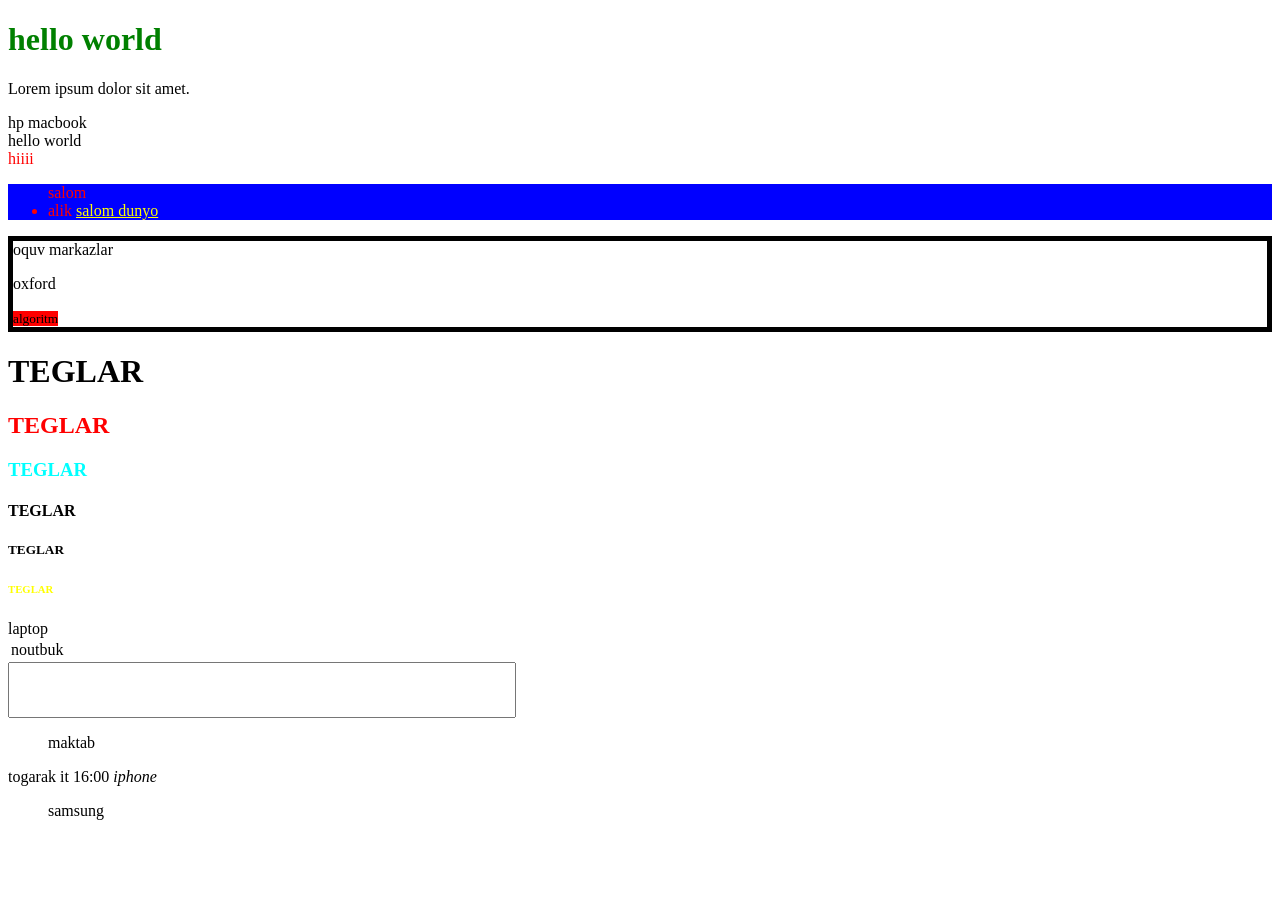
<file: 43-44-dom-selector/index.html>
<!DOCTYPE html>
<html lang="en">

<head>
    <meta charset="UTF-8">
    <meta name="viewport" content="width=device-width, initial-scale=1.0">
    <title>Document</title>
</head>

<body>
    <div class="box">
        <h1 title="sitring bu ">hello world</h1>
        <p id="pi">Lorem ipsum dolor sit amet.</p>
    </div>

    <main> hp
        <label for="">macbook</label>
    </main>
    <div class="count">hello world</div>
    <nav>
        hiiii
        <ul title="salomlash">salom
            <li title="ooooooooo">alik
                <a href="#">salom dunyo</a>
            </li>
        </ul>
    </nav>
    <form action="" title="form">oquv markazlar
        <p>oxford</p>
        <small title="small">algoritm</small>
    </form>
    <h1 title="hp">TEGLAR </h1>
    <h2>TEGLAR </h2>
    <h3>TEGLAR </h3>
    <h4>TEGLAR </h4>
    <h5>TEGLAR </h5>
    <h6>TEGLAR </h6>
    <table>
        <tr class="tr"> laptop
            <td class="td">noutbuk</td>
        </tr>
    </table>


    <input type="malumot" title="bu intput" id="inp">


    <footer>
        <p></p>
        <a href=""></a>
    </footer>


    <ol id="mk">maktab</ol>
    <span id="sp">togarak</span>
    <th>it</th>
    <time datetime="">16:00</time>
    <em>iphone</em>
    <ol>samsung</ol>
    <script src="./index.js"></script>
</body>

</html>
</file>
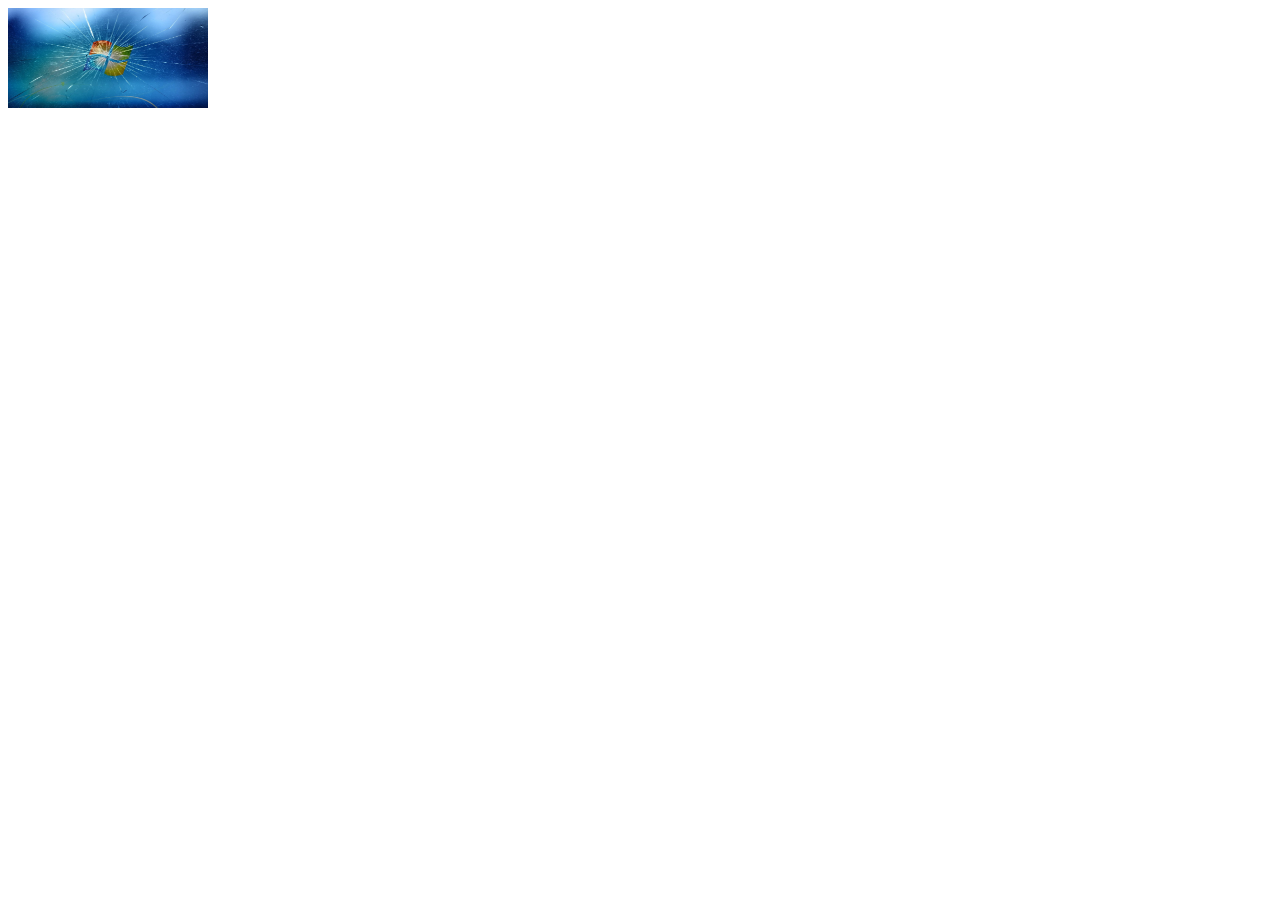
<file: 45-dars-atributtt/index.html>
<!DOCTYPE html>
<html lang="en">
<head>
    <meta charset="UTF-8">
    <meta name="viewport" content="width=device-width, initial-scale=1.0">
    <title>Document</title>
</head>
<body>
    <!-- <div class="text" title="phone">iphone</div> -->
    
    <div class="box">box </div>

    <script src="./index.js"></script>
</body>
</html>
</file>
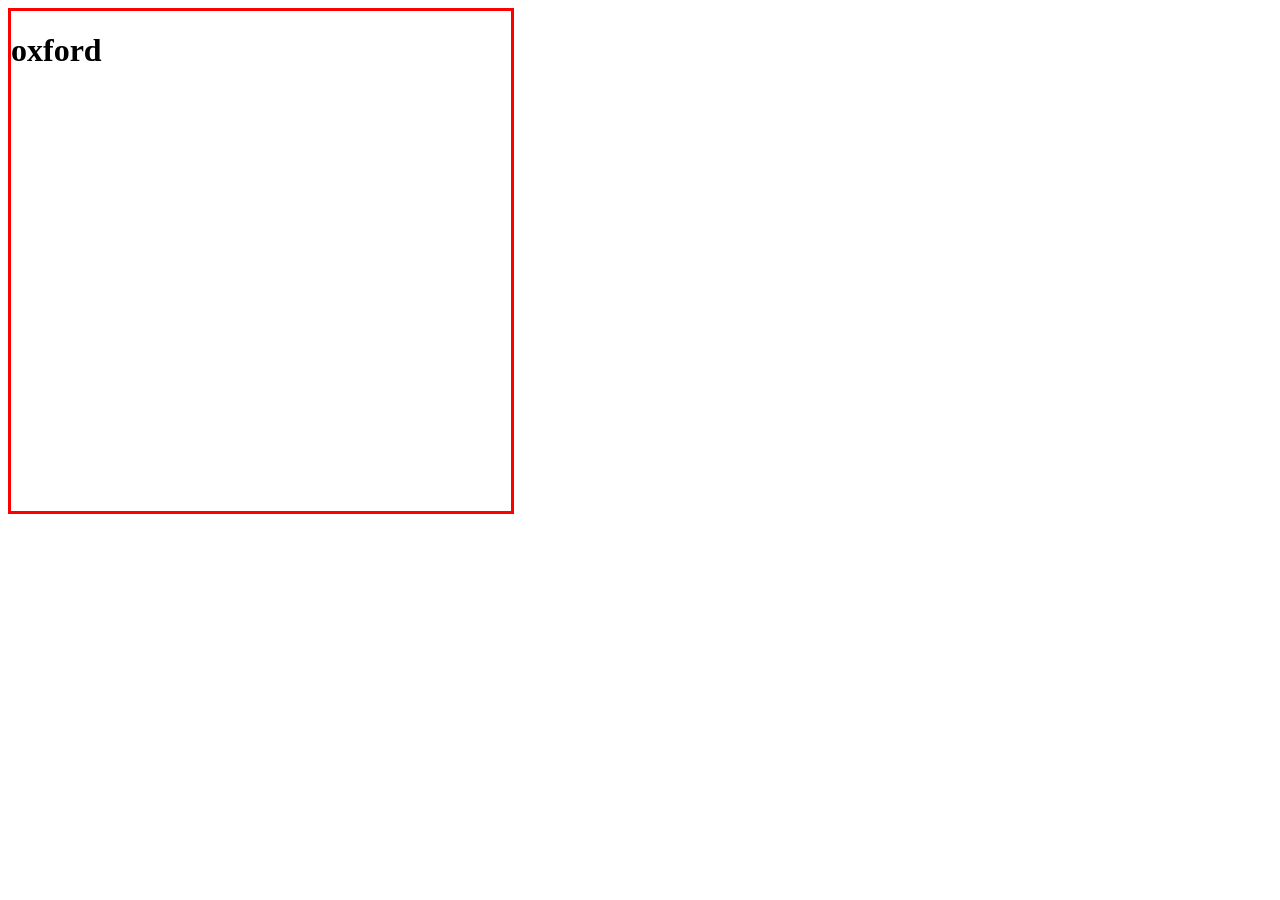
<file: 46-dars-creatElement/index.html>
<!DOCTYPE html>
<html lang="en">
<head>
    <meta charset="UTF-8">
    <meta name="viewport" content="width=device-width, initial-scale=1.0">
    <title>Document</title>
</head>
<body>
    


    <script src="./index.js"></script>
</body>
</html>
</file>
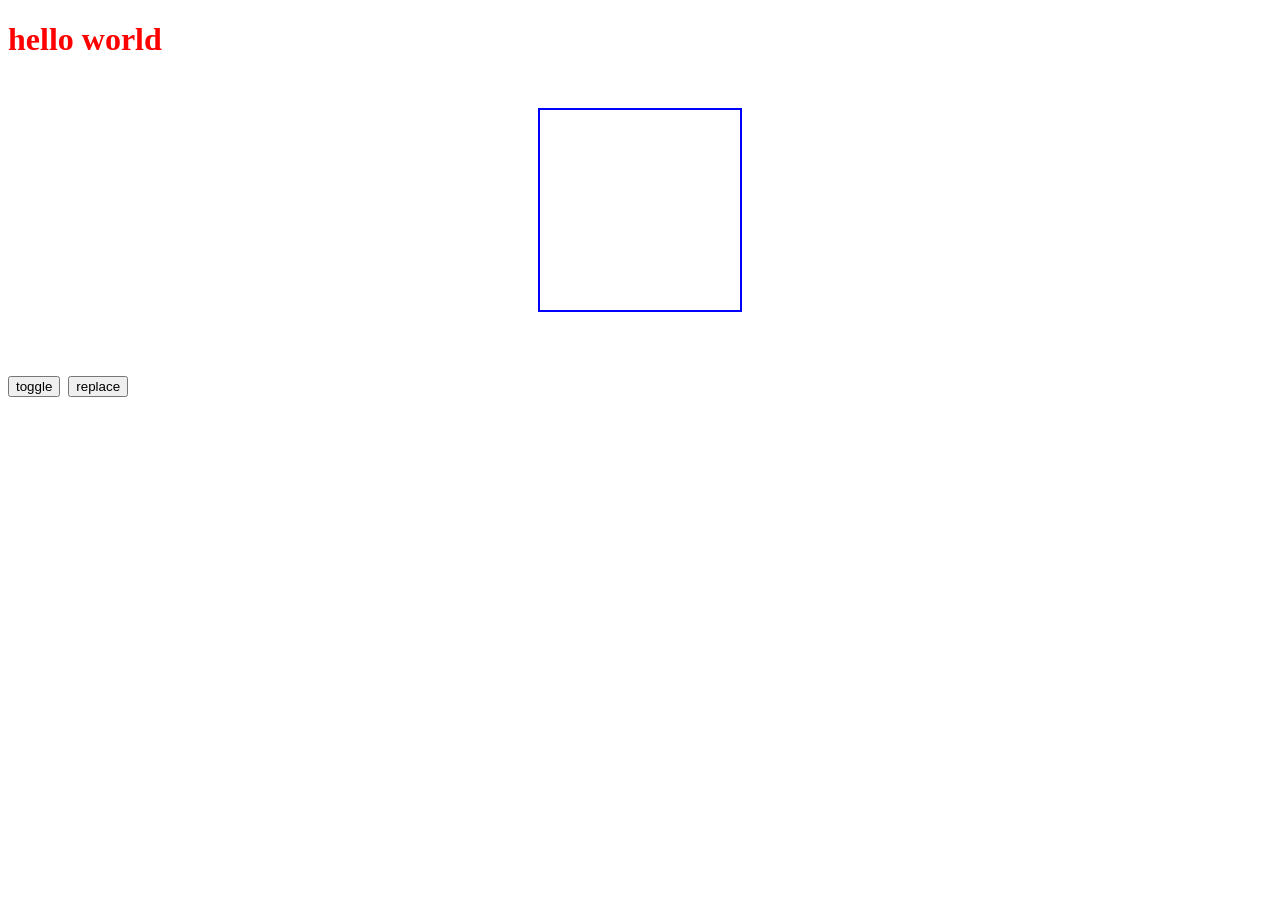
<file: 47-dars-class-style/index.html>
<!DOCTYPE html>
<html lang="en">
<head>
    <meta charset="UTF-8">
    <meta name="viewport" content="width=device-width, initial-scale=1.0">
    <title>Document</title>
</head>
<body>
    <style>
        .active{
            background-color: red;
        }
        .active2{
            background-color: black;
        }
    </style>
    <h1 class="titles">hello world</div>

        <div class="box"></div>

     <button class="btn">toggle </button>
    <button class="btn2">replace </button> 

    <script src="./index.js"></script>
</body>
</html>
</file>
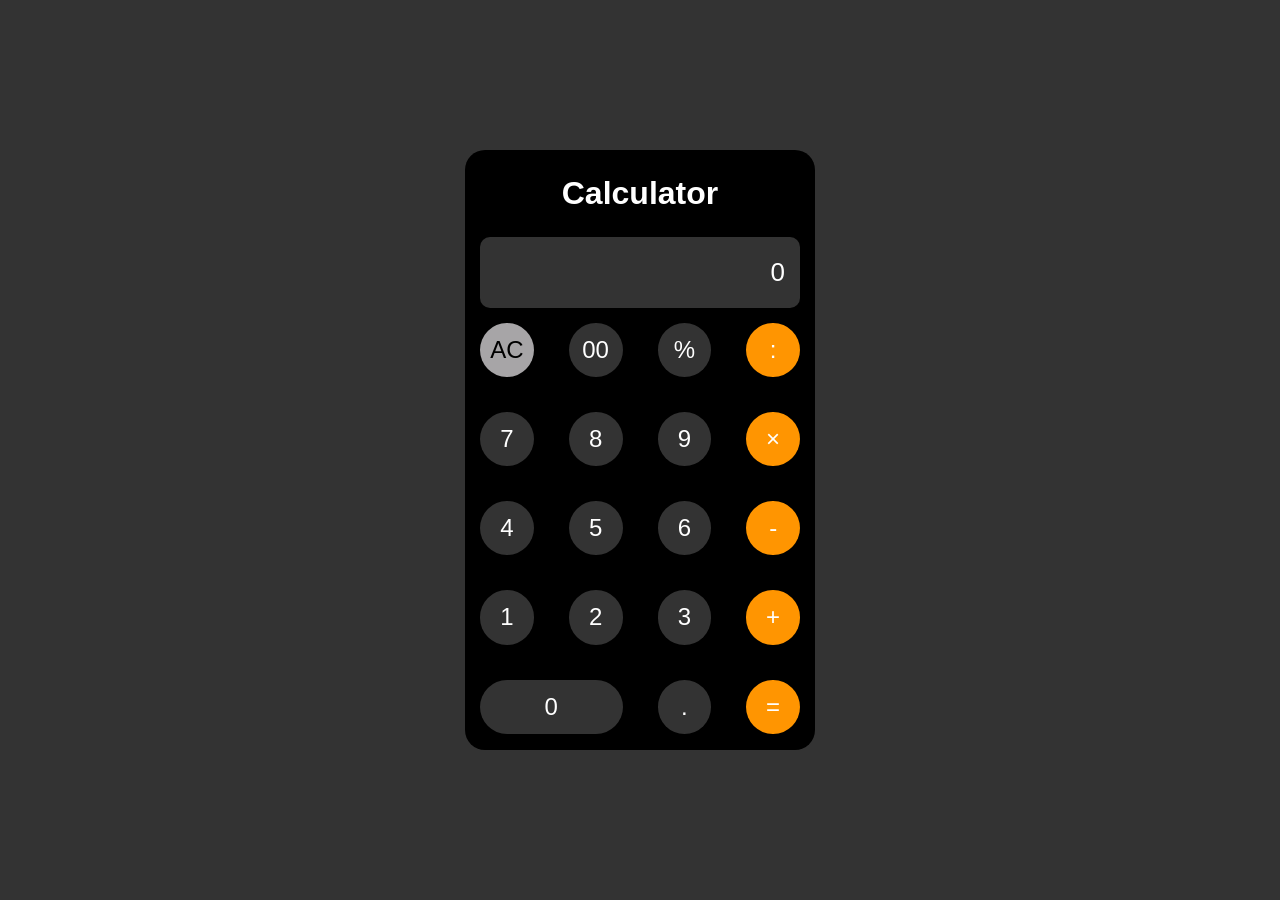
<file: сalculator js/index.html>
<!DOCTYPE html>
<html lang="en">

<head>
    <meta charset="UTF-8">
    <meta name="viewport" content="width=device-width, initial-scale=1.0">
    <link rel="stylesheet" href="style.css">
    <title>Document</title>
</head>

<body>
    <div class="calculator">

        <h1> Calculator</h1>

        <input type="text">

        <div class="btns">
            <button >AC</button>
            <button >00</button>
            <button >%</button>
            <button >:</button>
            <button >7</button>
            <button >8</button>
            <button >9</button>
            <button >×</button>
            <button >4</button>
            <button >5</button>
            <button >6</button>
            <button >-</button>
            <button >1</button>
            <button >2</button>
            <button >3</button>
            <button >+</button>
            <button class="nol">0</button>  
            <button >.</button>
            <button class="teng">=</button>
        </div>
    </div>



    <script src="./index.js"></script>
</body>

</html>
</file>
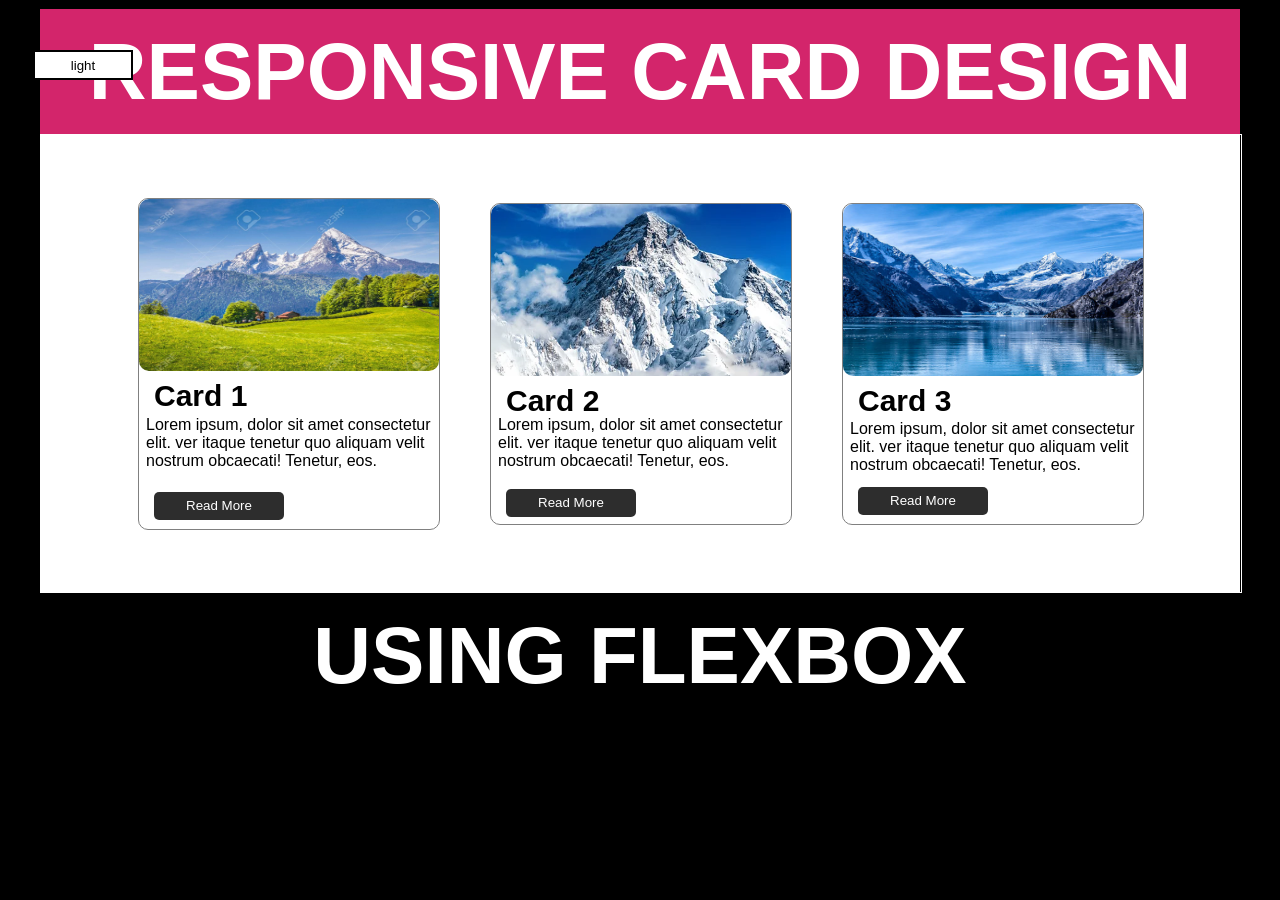
<file: 46-dars-creatElement/homework/index.html>
<!DOCTYPE html>
<html lang="en">
<head>
    <meta charset="UTF-8">
    <meta name="viewport" content="width=device-width, initial-scale=1.0">
    <title>Document</title>
    <style>
        .light{
            color: white !important;
            background-color: black !important;
        }
        .dark{
            background-color: white !important;
            color: white !important;
        }
    </style>
</head>
<body>
    <script src="./app.js"></script>
</body>
</html>
</file>
<file: сalculator js/style.css>
*{
    padding: 0;
    margin: 0;
    box-sizing: border-box;
}
body{
    background-color: #333;
    height: 100vh;
    display: flex;
    justify-content: center;
    align-items: center;
    font-family: sans-serif;
    color: white;
}

.calculator{
    width: 350px;
    height: 600px;  
    border-radius: 20px;
    background-color: black;
    padding: 25px 15px 20px 15px;
}

.calculator h1{
    color: white;
    text-align: center;
}


.calculator input{
    width: 100%;
    background-color: #333;
    border: none;
    outline: none;
    border-radius: 10px;
    padding: 20px 15px;
    color: white;
    font-size: 26px;
    text-align: right;
    margin: 25px 0 15px 0;
}

.calculator .btns{
    height:74% ;
    display: grid;
    grid-template-columns: repeat(4, 1fr);
    grid-template-rows: repeat(5, 1fr);
    gap: 35px;
    
}


.calculator .btns button{
    cursor: pointer;
    border-radius: 50%;
    border: none;
    background-color: #333;
    color: white;
    font-size: 24px;
    font-weight: 400;
}

 .calculator .btns .nol {
    grid-column: 1/3;
    border-radius: 35px;
}





.calculator .btns button:first-child{
    background-color: #a7a5a7;
    color: black;
}

.calculator .btns button:nth-child(4n){
    background-color: #ff9501}


.calculator .btns .teng{
    background-color: #ff9501;
}
</file>
